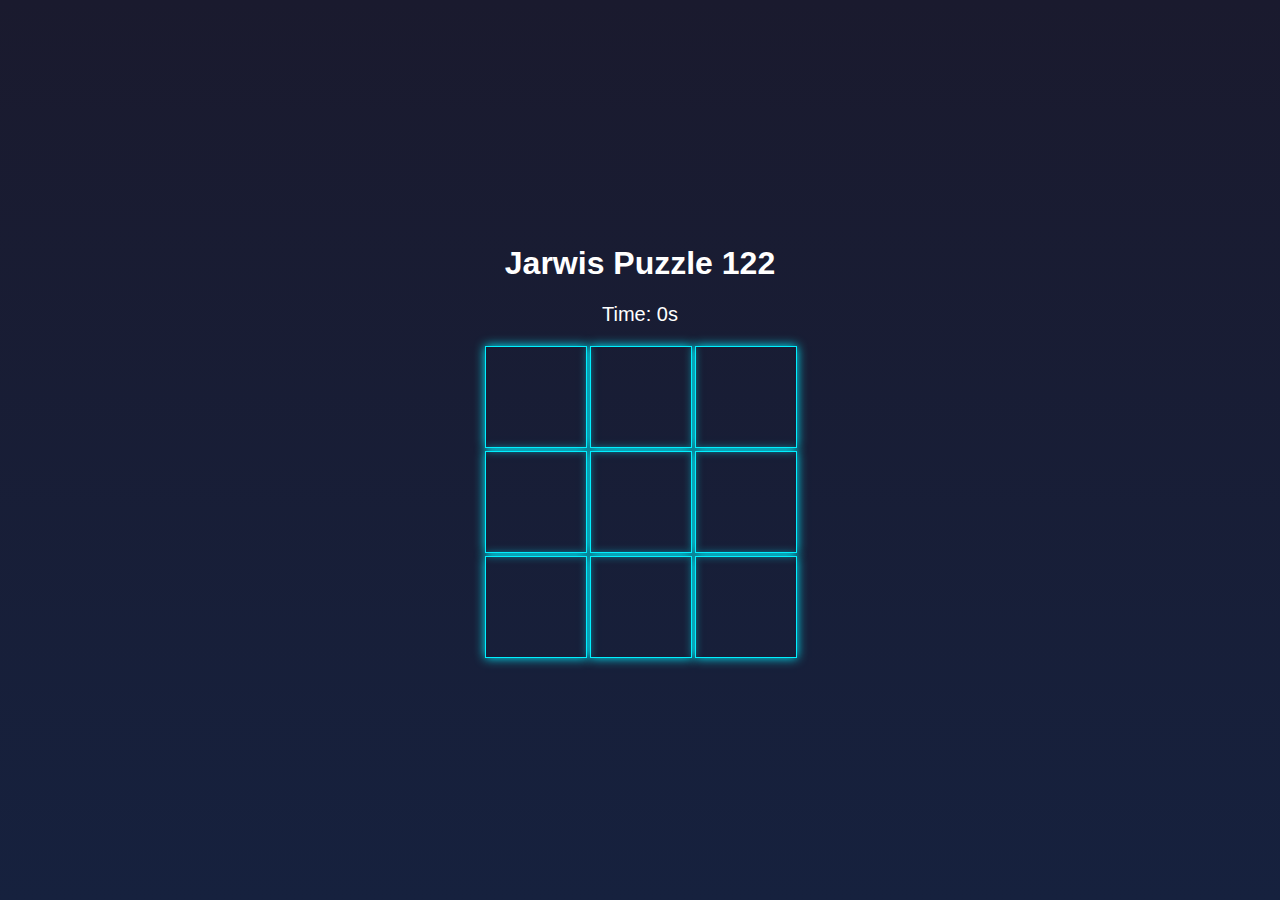
<file: index.html>
<!DOCTYPE html>
<html lang="en">
<head>
  <meta charset="UTF-8" />
  <meta name="viewport" content="width=device-width, initial-scale=1.0"/>
  <title>Jarwis Puzzle Game</title>
  <link rel="stylesheet" href="style.css" />
</head>
<body>
  <div class="game-container">
    <h1>Jarwis Puzzle 122</h1>
    <div class="timer" id="timer">Time: 0s</div>
    <div id="puzzle" class="puzzle-grid"></div>
  </div>

  <script src="script.js"></script>
</body>
</html>
</file>
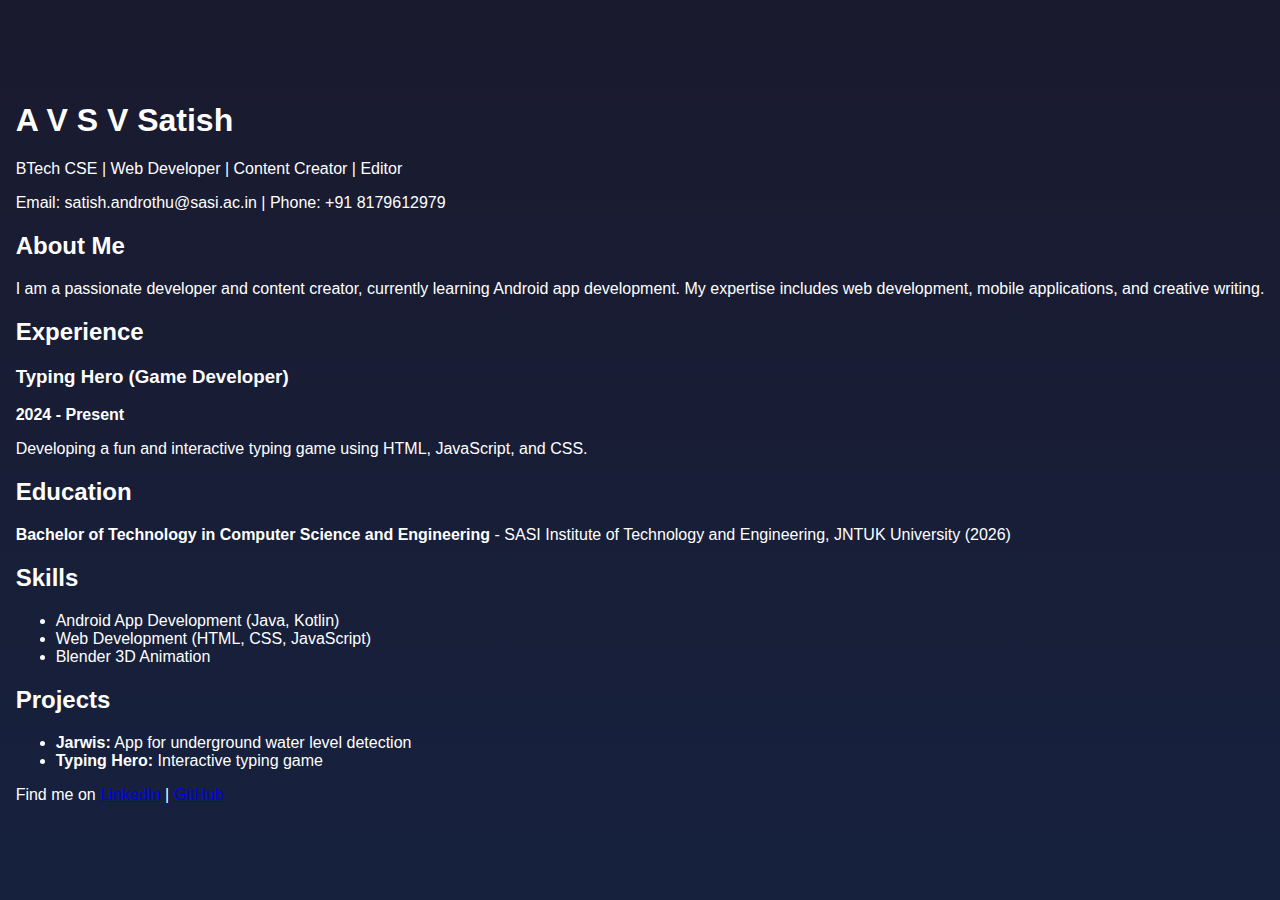
<file: index1.html>
<!DOCTYPE html>
<html lang="en">
<head>
    <meta charset="UTF-8">
    <meta name="viewport" content="width=device-width, initial-scale=1.0">
    <title>My Resume</title>
    <link rel="stylesheet" href="style.css">
</head>
<body>

    <div class="container">
        <header>
            <h1>A V S V Satish</h1>
            <p>BTech CSE | Web Developer | Content Creator | Editor</p>
            <p>Email: satish.androthu@sasi.ac.in | Phone: +91 8179612979</p>
        </header>

        <section class="about">
            <h2>About Me</h2>
            <p>I am a passionate developer and content creator, currently learning Android app development. My expertise includes web development, mobile applications, and creative writing.</p>
        </section>

        <section class="experience">
            <h2>Experience</h2>
            <div class="job">
                <h3>Typing Hero (Game Developer)</h3>
                <p><strong>2024 - Present</strong></p>
                <p>Developing a fun and interactive typing game using HTML, JavaScript, and CSS.</p>
            </div>
        </section>

        <section class="education">
            <h2>Education</h2>
            <p><strong>Bachelor of Technology in Computer Science and Engineering</strong> - SASI Institute of Technology and Engineering, JNTUK University (2026)</p>
        </section>

        <section class="skills">
            <h2>Skills</h2>
            <ul>
                <li>Android App Development (Java, Kotlin)</li>
                <li>Web Development (HTML, CSS, JavaScript)</li>
                <li>Blender 3D Animation</li>
            </ul>
        </section>

        <section class="projects">
            <h2>Projects</h2>
            <ul>
                <li><strong>Jarwis:</strong> App for underground water level detection</li>
                <li><strong>Typing Hero:</strong> Interactive typing game</li>
            </ul>
        </section>

        <footer>
            <p>Find me on <a href="https://www.linkedin.com/in/satish-androthu-29b773294/">LinkedIn</a> | <a href="#">GitHub</a></p>
        </footer>
    </div>

</body>
</html>
</file>
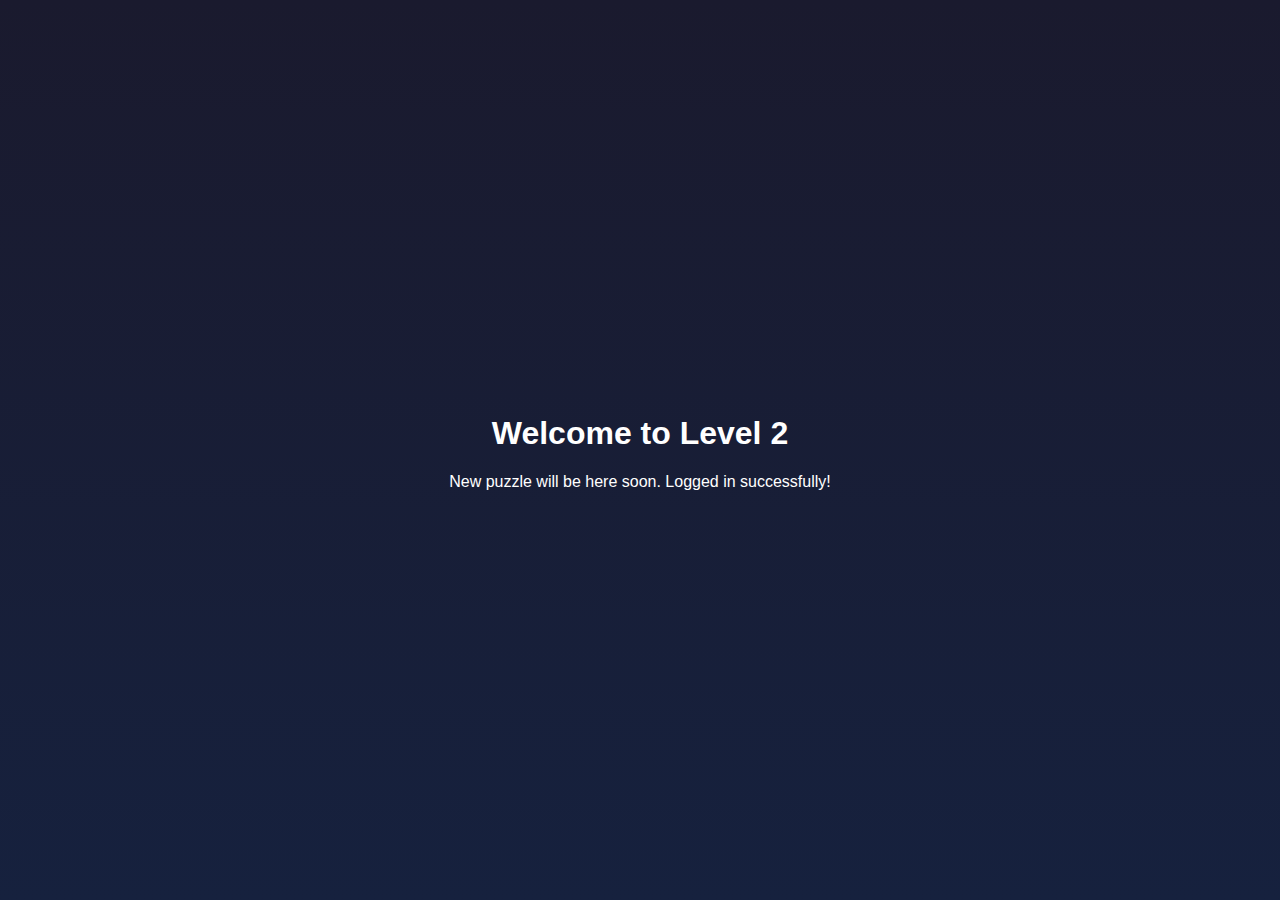
<file: level2.html>
<!DOCTYPE html>
<html>
<head>
  <title>Level 2 - Jarwis Puzzle</title>
  <link rel="stylesheet" href="style.css" />
</head>
<body>
  <div class="game-container">
    <h1>Welcome to Level 2</h1>
    <p>New puzzle will be here soon. Logged in successfully!</p>
  </div>
</body>
</html>
</file>
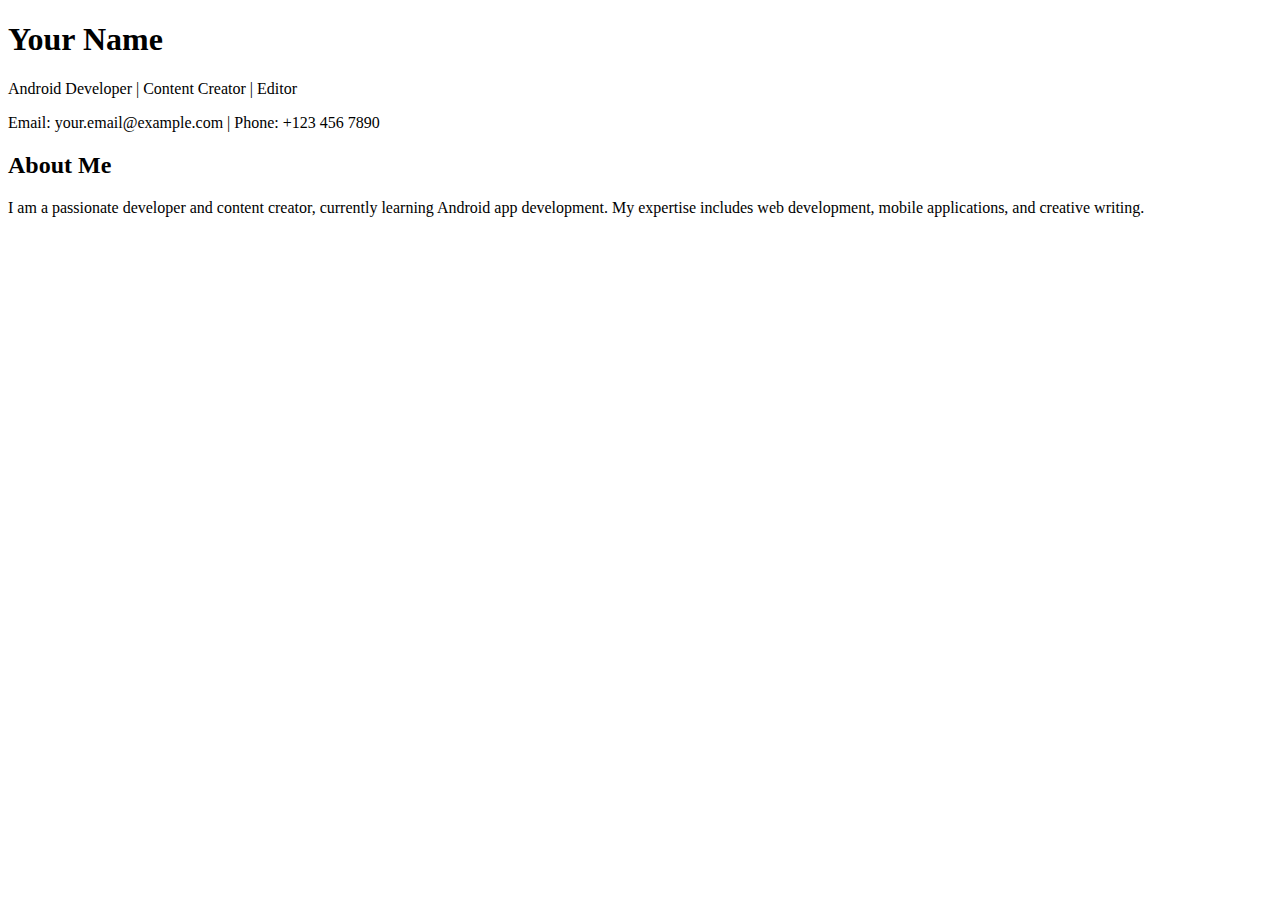
<file: resume.html>
<!DOCTYPE html>
<html lang="en">
<head>
    <meta charset="UTF-8">
    <meta name="viewport" content="width=device-width, initial-scale=1.0">
    <title>My Resume</title>
   </head>
<body>

            <h1>Your Name</h1>
            <p>Android Developer | Content Creator | Editor</p>
            <p>Email: your.email@example.com | Phone: +123 456 7890</p>
       
            <h2>About Me</h2>
            <p>I am a passionate developer and content creator, currently learning Android app development. My expertise includes web development, mobile applications, and creative writing.</p>

  </body>
</html>
</file>
<file: style.css>
body {
    font-family: 'Segoe UI', sans-serif;
    background: linear-gradient(to bottom, #1a1a2e, #16213e);
    color: #fff;
    margin: 0;
    display: flex;
    justify-content: center;
    align-items: center;
    height: 100vh;
  }
  
  .game-container {
    text-align: center;
  }
  
  .puzzle-grid {
    display: grid;
    grid-template-columns: repeat(3, 100px);
    grid-template-rows: repeat(3, 100px);
    gap: 5px;
    margin: 20px auto;
  }
  
  .puzzle-grid div {
    width: 100px;
    height: 100px;
    background-size: 300px 300px;
    border: 1px solid #00f0ff;
    box-shadow: 0 0 10px #00f0ff;
    cursor: pointer;
  }
  
  .timer {
    font-size: 20px;
    margin-top: 10px;
  }
  
  .login-box {
    background: #10131a;
    padding: 30px;
    border-radius: 15px;
    box-shadow: 0 0 20px #00f0ff;
    text-align: center;
    width: 300px;
  }
  
  .input {
    display: block;
    width: 100%;
    padding: 10px;
    margin: 10px auto;
    border: none;
    border-radius: 8px;
  }
  
  .login-btn {
    background: #00f0ff;
    border: none;
    padding: 10px 20px;
    margin-top: 10px;
    color: black;
    border-radius: 10px;
    cursor: pointer;
    font-weight: bold;
  }
  
  .login-btn:hover {
    background: #0fffd2;
  }
  
  .divider {
    margin: 15px 0;
    color: #999;
  }
</file>
